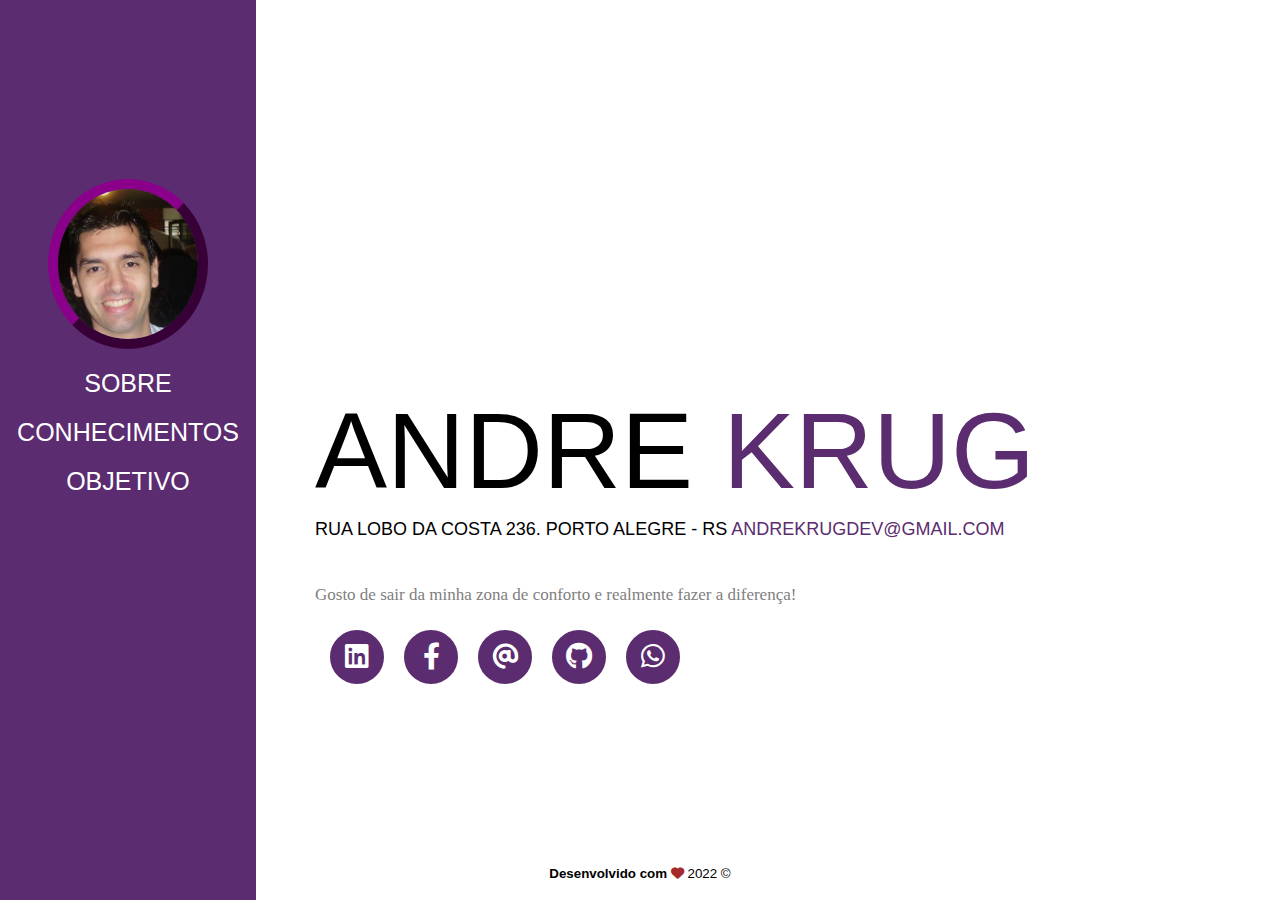
<file: index.html>
<!DOCTYPE html>
<html lang="pt-BR">
<head>
    <meta charset="UTF-8">
    <meta http-equiv="X-UA-Compatible" content="IE=edge">
    <meta name="viewport" content="width=device-width, initial-scale=1.0">
    <title>TRABALHO FINAL - FRONTEND</title>
    <link rel="stylesheet" href="./css/style.css">
    <link rel="stylesheet" href="https://cdnjs.cloudflare.com/ajax/libs/font-awesome/6.0.0/css/all.min.css" integrity="sha512-9usAa10IRO0HhonpyAIVpjrylPvoDwiPUiKdWk5t3PyolY1cOd4DSE0Ga+ri4AuTroPR5aQvXU9xC6qOPnzFeg==" crossorigin="anonymous" referrerpolicy="no-referrer" />
</head>
<body id="cv">
    <main>
        <header>
        </header>
            <section>
                <div class="identify">
                    <div class="profile" >
                        <img src="./img/fotoperfil.jpg" alt="foto do perfil" >
                    </div>
                    <div class="links">
                        <a href="index.html"> SOBRE</a>
                    </div>
                    <div class="links">
                        <a href="conhecimentos.html"> CONHECIMENTOS</a>
                    </div>
                    <div class="links">
                        <a href="objetivo.html"> OBJETIVO</a>
                    </div>
                </div>
            </section>
            <section>
                    <div class="title">
                        <p>ANDRE <span class="title2">KRUG</span></p>
                    </div>
                    <div class="address">
                        <p>RUA LOBO DA COSTA 236. PORTO ALEGRE - RS <span class="title2">ANDREKRUGDEV@GMAIL.COM</span></p>
                    </div>
                    <div class="presentation">
                        <p>Gosto de sair da minha zona de conforto e realmente fazer a diferença!</p>
                    </div>
                    <div class="social">
                       <a href="https://www.linkedin.com/in/andrekrugdev/" class="btn"  title="Meu linkedin" ><i class="fa-brands fa-linkedin"></i></a>
                       <a href="https://www.facebook.com/andre.marques.9803" class="btn" title="Meu Facebook"><i class="fa-brands fa-facebook-f"></i></a>
                       <a href="mailto:andrekrugdev@gmail.com" class="btn"  title="Meu Email"><i class="fa-solid fa-at"></i></a>
                       <a href="https://github.com/krugio" class="btn" title="Meu Github"><i class="fa-brands fa-github"></i></a>
                       <a href="https://api.whatsapp.com/send?5551997657001&text=Ola!" class="btn" title="Fale comigo agora!"><i class="fa-brands fa-whatsapp"></i></a>
                    </div>
            </section>
            <footer>
                <div >
                    <b><small>Desenvolvido com <span class="heart"><i class="fa-solid fa-heart"></b></i> 2022 &copy;</small></span>
                </div>
            </footer>
    </main>


</body>
</html>
</file>
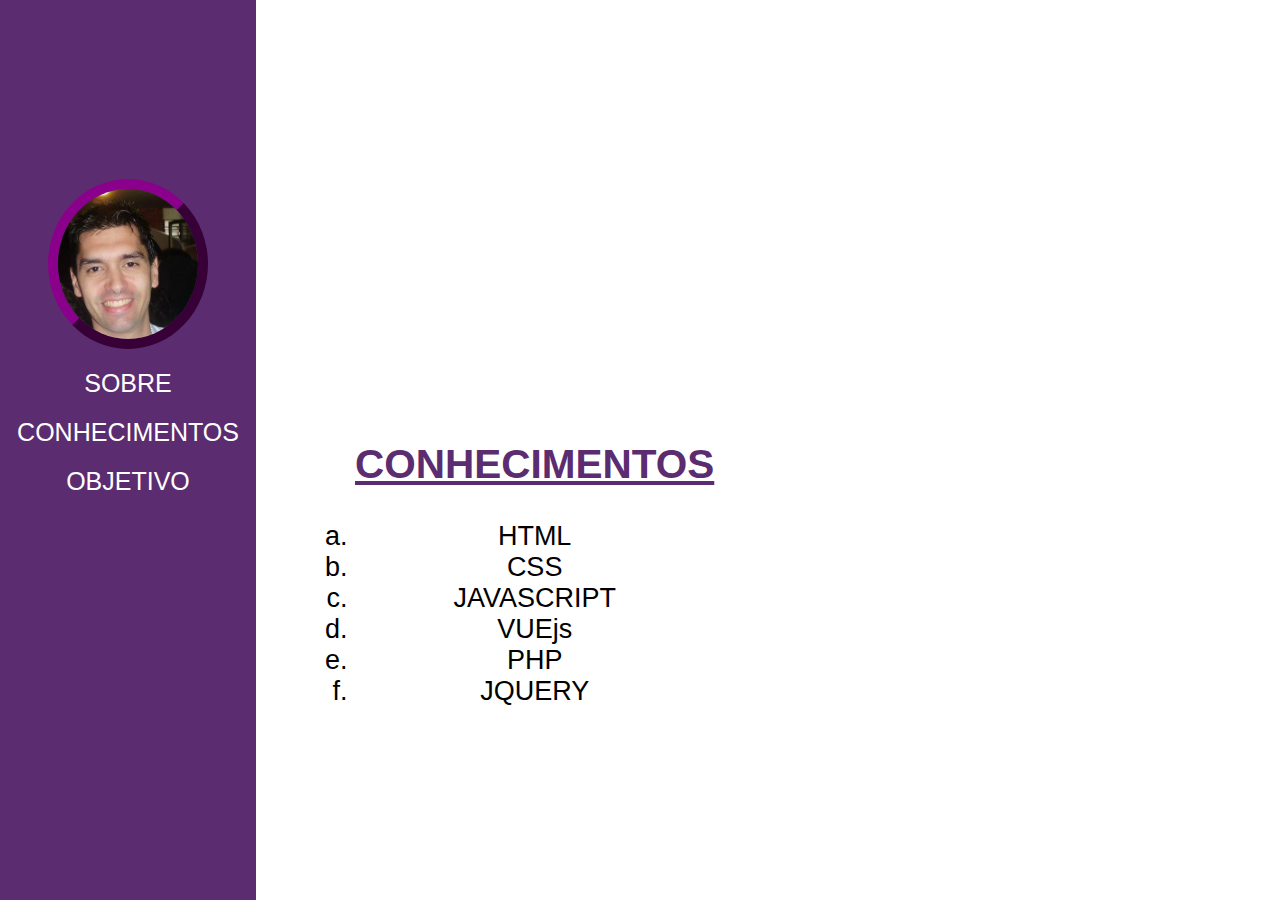
<file: conhecimentos.html>
<!DOCTYPE html>
<html lang="pt-BR">
<head>
    <meta charset="UTF-8">
    <meta http-equiv="X-UA-Compatible" content="IE=edge">
    <meta name="viewport" content="width=device-width, initial-scale=1.0">
    <title>TRABALHO FINAL FRONTEND</title>
    <link rel="stylesheet" href="./css/style.css">
    <link rel="stylesheet" href="https://cdnjs.cloudflare.com/ajax/libs/font-awesome/6.0.0/css/all.min.css" integrity="sha512-9usAa10IRO0HhonpyAIVpjrylPvoDwiPUiKdWk5t3PyolY1cOd4DSE0Ga+ri4AuTroPR5aQvXU9xC6qOPnzFeg==" crossorigin="anonymous" referrerpolicy="no-referrer" />
</head>
<body id="cv">
    <main>
        <header>
        </header>
            <section>
                <div class="identify">
                    <div class="profile" >
                        <img src="./img/fotoperfil.jpg" alt="" >
                    </div>
                    <div class="links">
                        <a href="index.html"> SOBRE</a>
                    </div>
                    <div class="links">
                        <a href="conhecimentos.html"> CONHECIMENTOS</a>
                    </div>
                    <div class="links">
                        <a href="objetivo.html"> OBJETIVO</a>
                    </div>
                </div>
            </section>
            <section>
                    <div class="conhecimentos">  
                      <ol type="a">
                        <h2 class="co">CONHECIMENTOS</h2>
                          <li>HTML</li>
                          <li>CSS</li>
                          <li>JAVASCRIPT</li>
                          <li>VUEjs</li>
                          <li>PHP</li>
                          <li>JQUERY</li>
                      </ol>
                    </div>             
            </section>
            <footer>

            </footer>
    </main>


</body>
</html>
</file>
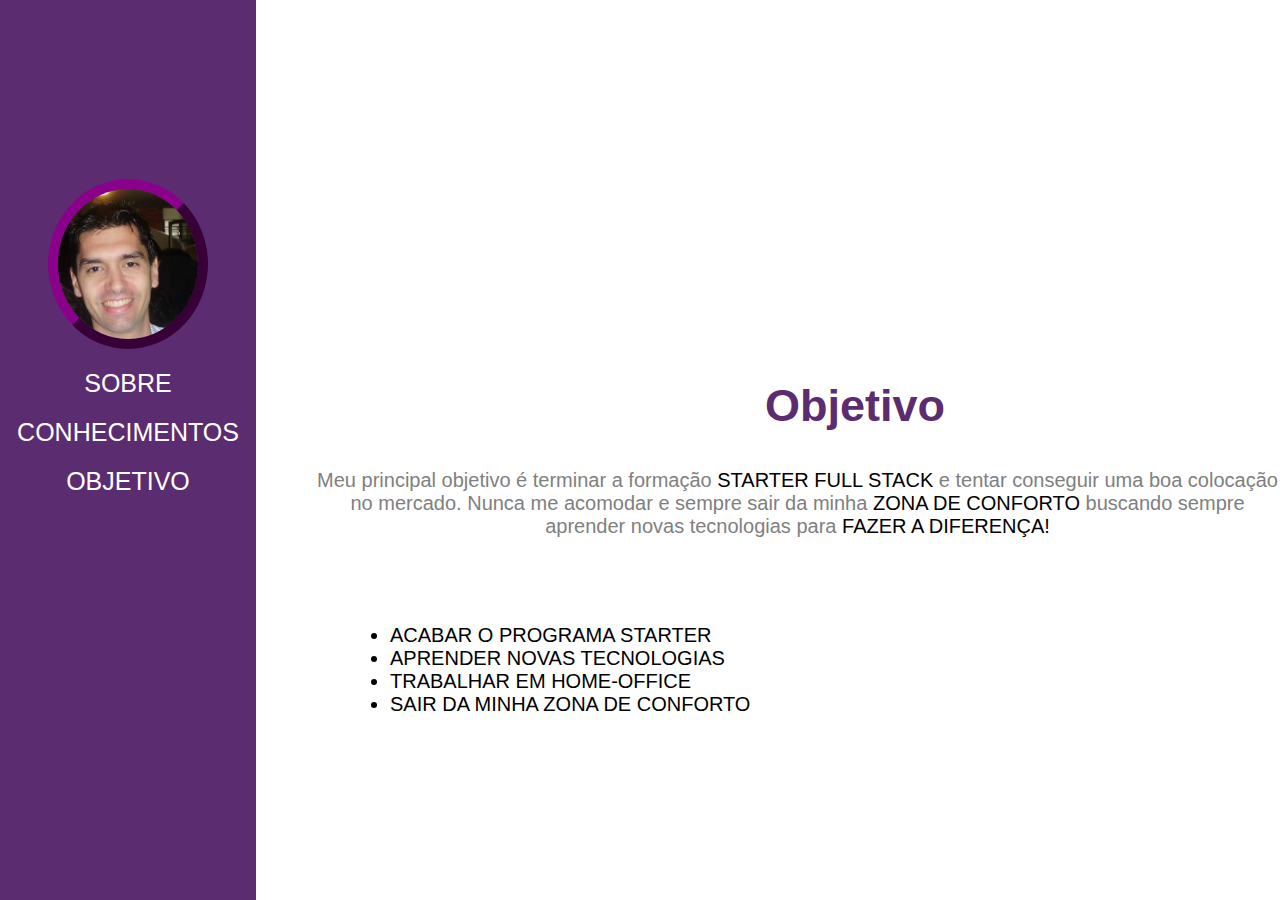
<file: objetivo.html>
<!DOCTYPE html>
<html lang="pt-BR">
<head>
    <meta charset="UTF-8">
    <meta http-equiv="X-UA-Compatible" content="IE=edge">
    <meta name="viewport" content="width=device-width, initial-scale=1.0">
    <title>TRABALHO FINAL - FRONTEND</title>
    <link rel="stylesheet" href="./css/style.css">
    <link rel="stylesheet" href="https://cdnjs.cloudflare.com/ajax/libs/font-awesome/6.0.0/css/all.min.css" integrity="sha512-9usAa10IRO0HhonpyAIVpjrylPvoDwiPUiKdWk5t3PyolY1cOd4DSE0Ga+ri4AuTroPR5aQvXU9xC6qOPnzFeg==" crossorigin="anonymous" referrerpolicy="no-referrer" />
</head>
<body id="cv">
    <main>
        <header>
        </header>
            <section>
                <div class="identify">
                    <div class="profile" >
                        <img src="./img/fotoperfil.jpg" alt="" >
                    </div>
                    <div class="links">
                        <a href="index.html">SOBRE</a>
                    </div>
                    <div class="links">
                        <a href="conhecimentos.html">CONHECIMENTOS</a>
                    </div>
                    <div class="links">
                        <a href="objetivos.html">OBJETIVO</a>
                    </div>
                </div>
            </section>
            <section>
                    <div class="objetivo">  
                        <h2 class="objetivo">Objetivo</h2>
                            <p>Meu principal objetivo é terminar a formação 
                                <span class="destaque">STARTER FULL STACK</span> 
                                e tentar conseguir uma boa colocação no mercado. Nunca me acomodar e sempre sair da minha 
                                <span class="destaque">ZONA DE CONFORTO</span> buscando sempre aprender novas tecnologias para 
                                <span class="destaque">FAZER A DIFERENÇA!</span>
                            </p>
                            <br>
                            <br>
                    </div>
                    <ul class="listas">
                        <li>ACABAR O PROGRAMA STARTER</li>
                        <li>APRENDER NOVAS TECNOLOGIAS</li>
                        <li>TRABALHAR EM HOME-OFFICE</li>
                        <li>SAIR DA MINHA ZONA DE CONFORTO</li>
                    </ul>               
            </section>
            <footer>

            </footer>
    </main>
</body>
</html>
</file>
<file: css/style.css>
body
{
   margin: 0;
}

a
{
    text-decoration: none;
    color: white;

}


footer{
    
    display:flex; 
    justify-content: center;
    margin-top: 180px;
    font-family: Arial, Helvetica, sans-serif;
}

.heart{
    color:brown;
}


a.btn{
   
        height: 50px;
        width: 50px;
        border-radius: 100%;
        line-height: 50px;
        text-decoration: none;
        text-align: center;
        background-color:grey;
        color: white !important;
        border: 2px solid grey;
        font-size: 11px;
    
}

img
{
    border-style:outset;
    border-width: 10px;
    border-color:darkmagenta;
    border-radius: 100%;
    justify-content: center;
    height: 150px;
}



.identify
{
    height: 100vh;
    width:20%;
    display: inline-block;
    background-color:#5B2C6F 
  
}

.presentation
{   
  
   
    margin-top:45px; 
    margin-left: 315px; 
    font-size: 17px;
    color:grey;
   

}

.address
{
    font-family: Impact, Haettenschweiler, 'Arial Narrow Bold', sans-serif;
    font-size: 18px; 
    margin-left: 315px;
    margin-top: -120px;
}

.btn {
    height: 80px;
    line-height: 80px;  
    width: 80px;  
    font-size: 2em;
    font-weight: bold;
    border-radius: 50%;
    background-color: #4CAF50;
    color: white;
    text-align: center;
    cursor: pointer;
  }

  .listas{
    margin-left:350px;
    font-family: Impact, Haettenschweiler, 'Arial Narrow Bold', sans-serif;
    font-size: 20px;
  }

a.btn{
    font-size: 27px;
    background-color: #5B2C6F;
    color:white;
    border-color:#5B2C6F;
}


.title{
   
    font-size: 108px;
    font-family: Impact, Haettenschweiler, 'Arial Narrow Bold', sans-serif;
    text-align: center;
    display:flex;
    margin-top: -620px; 
    margin-left: 315px;
}

.conhecimentos{
   
    font-size: 27px;
    font-family: Impact, Haettenschweiler, 'Arial Narrow Bold', sans-serif;
    text-align: center;
    display:flex;
    margin-top: -520px; 
    margin-left: 315px;
}

h2.co{
    color:#5B2C6F;
    text-decoration: underline;
}

span.destaque{
    color:black;
}

h2.objetivo{
    
    color:#5B2C6F; 
    text-align: center;
    margin-top: -520px; 
    margin-left: 450px;
    display: flex;
    font-size: 45px;
}

.objetivo{
   
    font-size: 20px;
    font-family: Impact, Haettenschweiler, 'Arial Narrow Bold', sans-serif;
    text-align: center;
    display:block;
    margin-top: -500px; 
    margin-left: 315px;
    color:grey;
}

.title2{
    color:#5B2C6F;
    font-family: Impact, Haettenschweiler, 'Arial Narrow Bold', sans-serif;
}

.subtitle{
    font-size: 30px;
}

.profile{

    
    display: flex;
    justify-content: center;
    margin-top: 70%;
    
}

.links
{
    margin-top: 20px;
    display:flex;
    justify-content: center;
    font-family: Impact, Haettenschweiler, 'Arial Narrow Bold', sans-serif;
    font-size: 25px;
    
   

}



.social{
    display:flex;
    justify-content: space-between;
    width: 350px;
    margin-left: 330px;
    margin-top: 25px;
}

.description
{
    margin-top: 50px;
    font-size: 14px;
}
</file>
